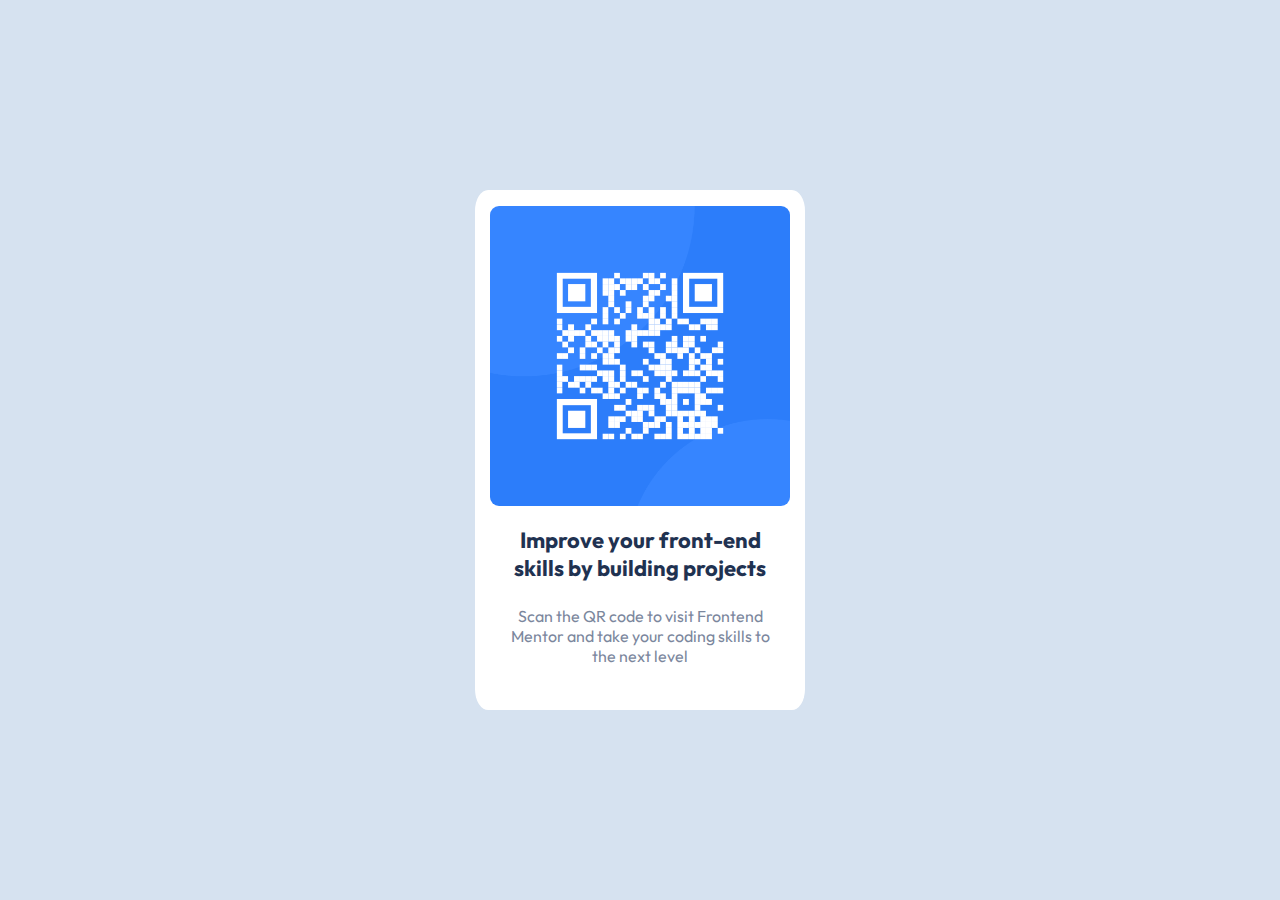
<file: qr-code-component-main/index.html>
<!DOCTYPE html>
<html lang="en">
<head>
  <meta charset="UTF-8">
  <meta name="viewport" content="width=device-width, initial-scale=1.0"> <!-- displays site properly based on user's device -->

  <link rel="icon" type="image/png" sizes="32x32" href="./images/favicon-32x32.png">
  <link rel="stylesheet" href="style.css">
  <link href="https://fonts.googleapis.com/css2?family=Outfit:wght@100;200;300;400;500;600;700;800;900&display=swap" rel="stylesheet">
  
  <title>Frontend Mentor | QR code component</title>

  <!-- Feel free to remove these styles or customise in your own stylesheet 👍 -->
</head>
<body>
  <div class="container">
    <div class="qr-code-container">
      <img src="images/image-qr-code.png" alt="">
    </div>
    <span><p class="heading">Improve your front-end skills by building projects</p></span>
    <p class="p">Scan the QR code to visit Frontend Mentor and take your coding skills to the next level</p>
  </div>

</body>
</html>
</file>
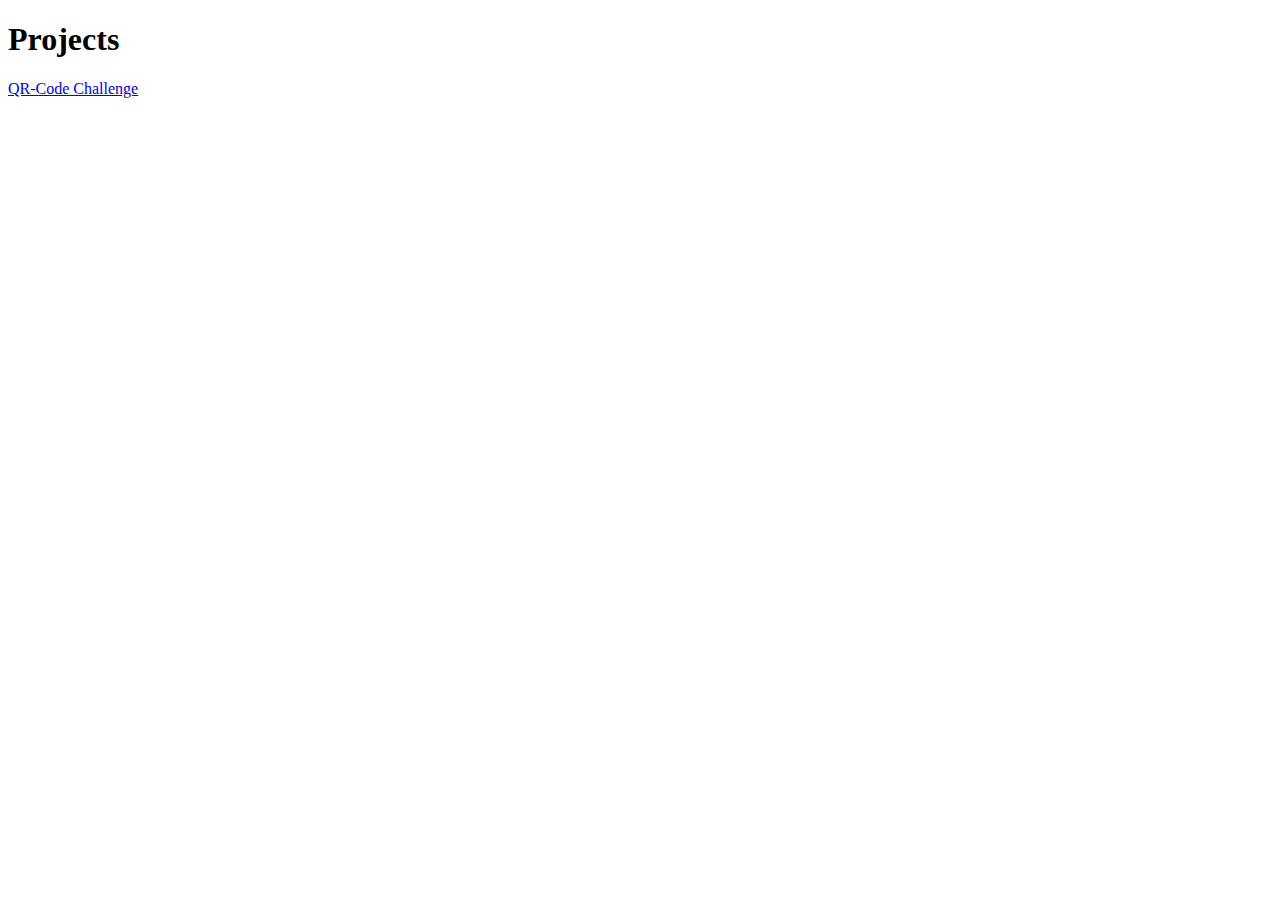
<file: projects.html>
<!DOCTYPE html>
<html lang="en">
<head>
    <meta charset="UTF-8">
    <meta http-equiv="X-UA-Compatible" content="IE=edge">
    <meta name="viewport" content="width=device-width, initial-scale=1.0">
    <title>Projects/Challenges</title>
</head>
<body>
    <h1>Projects</h1>
    <div>
        <a href="qr-code-component-main/index.html"><p>QR-Code Challenge</p></a>
    </div>
</body>
</html>
</file>
<file: qr-code-component-main/style.css>
body {
    background-color: hsl(212, 45%, 89%);
    text-align: center;
    font-family: "Outfit";
    justify-content: center;
}

.container {
    position: absolute;
    background-color: white;
    width: 20.625rem;
    height: 32.5rem;
    left: 50%;
    top: 50%;
    margin: -16.25rem 0 0 -10.3125rem;
    border-radius: 4%;
}

img {
    width: 18.75rem;
    border-radius: 3%;
    margin-top: 1rem;
}

.heading{
    font-size: 1.375rem;
    margin: 1rem 1.5rem;
    font-weight: 700;
    color: hsl(218, 44%, 22%);
}

.p {
    font-size: 1rem;
    color: hsl(220, 15%, 55%);
    padding: 0.5rem 2rem;
}

@media (max-width: 375px) {
    .container {
        width: 26rem;
        height: 40rem;
        margin: -20rem -13rem;
    }
    img {
        width: 23.636rem;
    }
    .heading {
        font-size: 1.75rem;
    }
    .p {
        font-size: 1.15rem;
        padding: 0 3rem;
        line-height: 1.5;
    }
}
</file>
